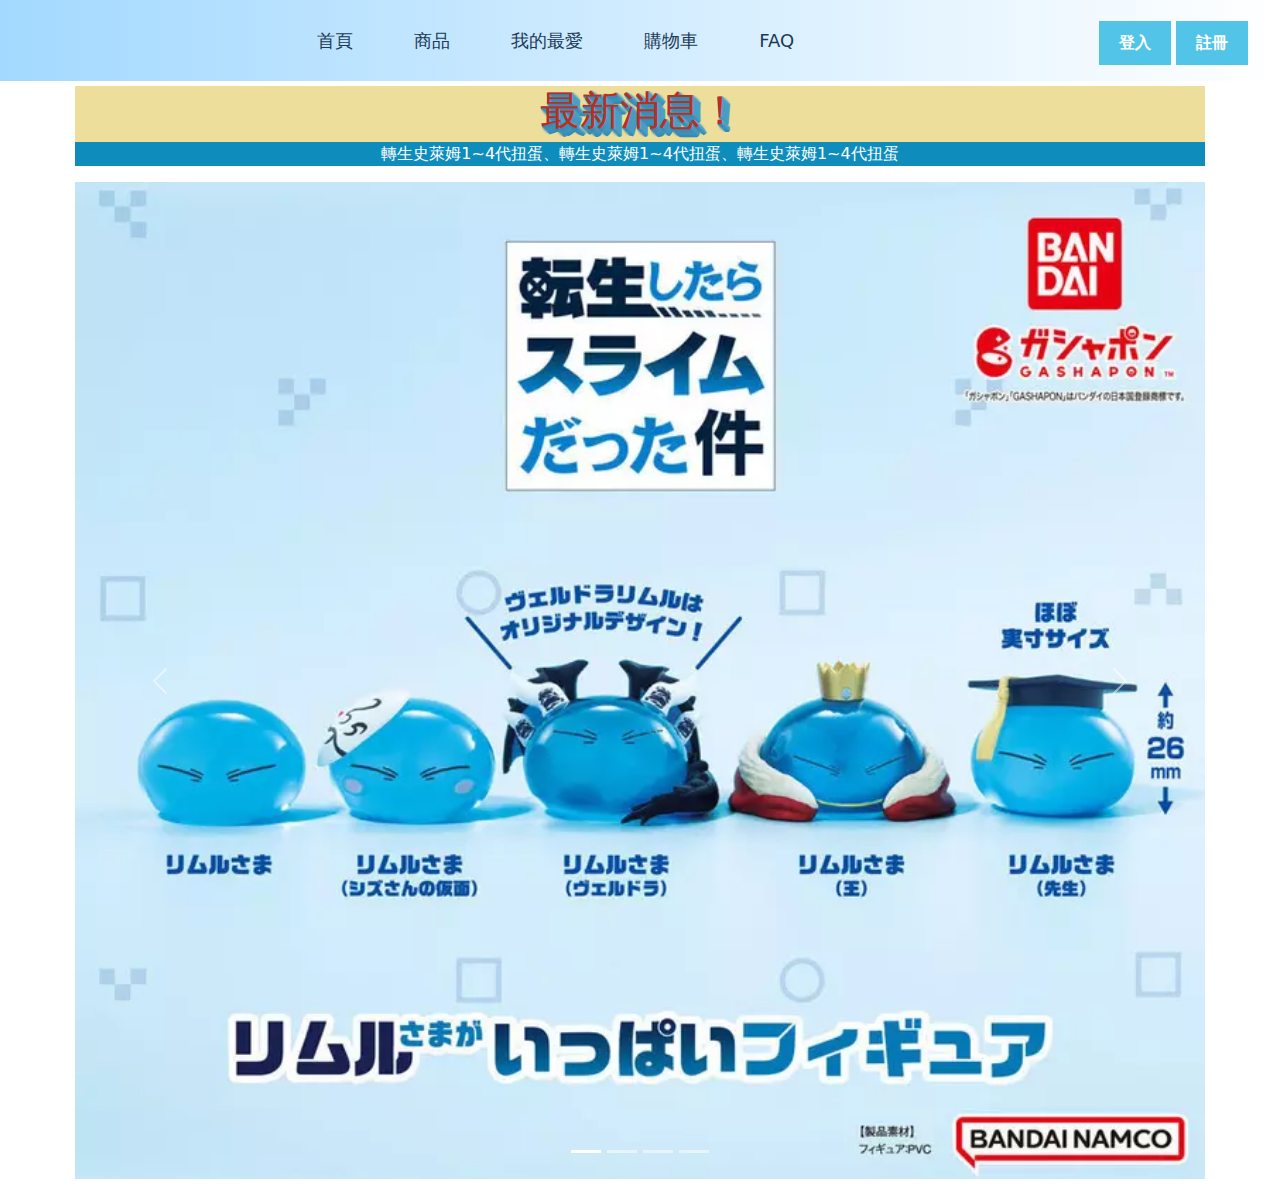
<file: index.html>
<!DOCTYPE html>
<html lang="en">

<head>
    <meta charset="UTF-8">
    <meta name="viewport" content="width=device-width, initial-scale=1.0">
    <title>個人商店</title>
    <script src="./_js/bootstrap.bundle.js"></script>
    <link rel="stylesheet" href="./_css/bootstrap.css">
    <link rel="stylesheet" href="./styles.css">
</head>

<body>
    <header>
        <nav class="navbar navbar-expand-lg nav-light myNav">
            <div class="container-fluid">
                <button class="navbar-toggler" type="button" data-bs-toggle="collapse" data-bs-target="#myMenu"
                    aria-controls="myMenu" aria-expanded="false" aria-label="Toggle navigation">
                    <span class="navbar-toggler-icon"></span>
                </button>
                <div class="collapse navbar-collapse" id="myMenu">
                    <ul class="navbar-nav me-auto mb-2 mb-lg-0 " id="nav-menu">
                        <li class="nav-item"><a class="nav-link" aria-current="page" href="#">首頁</a></li>
                        <li class="nav-item"><a class="nav-link" href="./product.html">商品</a></li>
                        <li class="nav-item"><a class="nav-link" href="./favorite.html">我的最愛</a></li>
                        <li class="nav-item"><a class="nav-link" href="./cart.html">購物車</a></li>
                        <li class="nav-item"><a class="nav-link" href="./FAQ.html">FAQ</a></li>
                    </ul>
                </div>


                <div class="loginbtn">
                    <button class="myBtn" onclick="document.getElementById('id01').style.display='block'"
                        style="width: auto;">登入</button>
                    <button class="myBtn" onclick="document.getElementById('id02').style.display='block'"
                        style="width: auto;">註冊</button>

                    <div id="id01" class="modal">
                        <form class="modal-content animate" method="post">
                            <div class="imgcontainer">
                                <span onclick="document.getElementById('id01').style.display='none'" class="close"
                                    title="Close Modal">&times;</span>
                                <img src="./image/openfid.jpg" alt="personimg">
                            </div>
                            <div class="container">
                                <label for="uname"><b>帳號</b></label>
                                <input type="text" name="uname" placeholder="Enter Username" required>

                                <label for="psw"><b>密碼</b></label>
                                <input type="text" name="psw" placeholder="Enter Password" required>

                                <button class="myBtn" type="submit">登入</button>
                                <label>
                                    <input type="checkbox" name="remember" checked>記住我
                                </label>
                            </div>

                            <div class="container" id="cancelpsw">
                                <button type="button" onclick="document.getElementById('id01').style.display='none'"
                                    class="cancelbtn">取消</button>
                                <span class="psw">Forgot <a href="#">password?</a></span>
                            </div>
                        </form>
                    </div>
                    <div id="id02" class="modal">
                        <form class="modal-content animate" method="post">
                            <div class="imgcontainer">
                                <span onclick="document.getElementById('id02').style.display='none'" class="close"
                                    title="Close Modal">&times;</span>
                                <img src="./image/openfid.jpg" alt="personimg">
                            </div>
                            <div class="container">
                                <label for="Name"><b>姓名</b></label>
                                <input type="text" name="Name" placeholder="輸入真實姓名" required>

                                <label for="Email"><b>信箱</b></label>
                                <input type="email" name="Email" placeholder="XXX@gmail.com" required>

                                <label for="Phone"><b>電話</b></label>
                                <input type="tel" name="Phone" pattern="[0-9]{10}" placeholder="0912345678" required>

                                <label for="uname"><b>帳號</b></label>
                                <input type="text" name="uname" placeholder="輸入帳號" required>

                                <label for="psw"><b>密碼</b></label>
                                <input type="text" name="psw" placeholder="輸入密碼" required>

                                <button class="myBtn" type="submit">註冊</button>

                            </div>

                            <div class="container" id="cancelpsw">
                                <button type="button" onclick="document.getElementById('id02').style.display='none'"
                                    class="cancelbtn">取消</button>
                                <span class="psw">Forgot <a href="#">password?</a></span>
                            </div>
                        </form>
                    </div>
                </div>
            </div>
        </nav>
    </header>

    <main>
        <div class="container">
            <div class="text-center" id="newS">
                <h1>最新消息！</h1>
                <p id="News">轉生史萊姆1~4代扭蛋、轉生史萊姆1~4代扭蛋、轉生史萊姆1~4代扭蛋</p>
            </div>

            <div class="carousel slide" data-bs-ride="carousel" data-bs-interval="3000" id="inderimgcarousel">
                <div class="carousel-indicators">
                    <button type="button" data-bs-target="#inderimgcarousel" data-bs-slide-to="0" class="active"
                        aria-current="true" aria-label="Slide 1"></button>
                    <button type="button" data-bs-target="#inderimgcarousel" data-bs-slide-to="1"
                        aria-label="Slide 2"></button>
                    <button type="button" data-bs-target="#inderimgcarousel" data-bs-slide-to="2"
                        aria-label="Slide 3"></button>
                    <button type="button" data-bs-target="#inderimgcarousel" data-bs-slide-to="3"
                        aria-label="Slide 4"></button>
                </div>
                <div class="carousel-inner">
                    <div class="carousel-item active">
                        <img class="d-block w-100" src="./image/SlimePE1-0.jpg">
                    </div>
                    <div class="carousel-item">
                        <img class="d-block w-100" src="./image/SlimePE2-0.jpg">
                    </div>
                    <div class="carousel-item">
                        <img class="d-block w-100" src="./image/SlimePE3-0.jpg">
                    </div>
                    <div class="carousel-item">
                        <img class="d-block w-100" src="./image/SlimePE4-0.jpg">
                    </div>
                </div>
                <button class="carousel-control-prev" type="button" data-bs-target="#inderimgcarousel"
                    data-bs-slide="prev">
                    <span class="carousel-control-prev-icon" aria-hidden="true"></span>
                    <span class="visually-hidden">Previous</span>
                </button>
                <button class="carousel-control-next" type="button" data-bs-target="#inderimgcarousel"
                    data-bs-slide="next">
                    <span class="carousel-control-next-icon" aria-hidden="true"></span>
                    <span class="visually-hidden">Next</span>
                </button>
            </div>
        </div>
    </main>

</body>

</html>
</file>
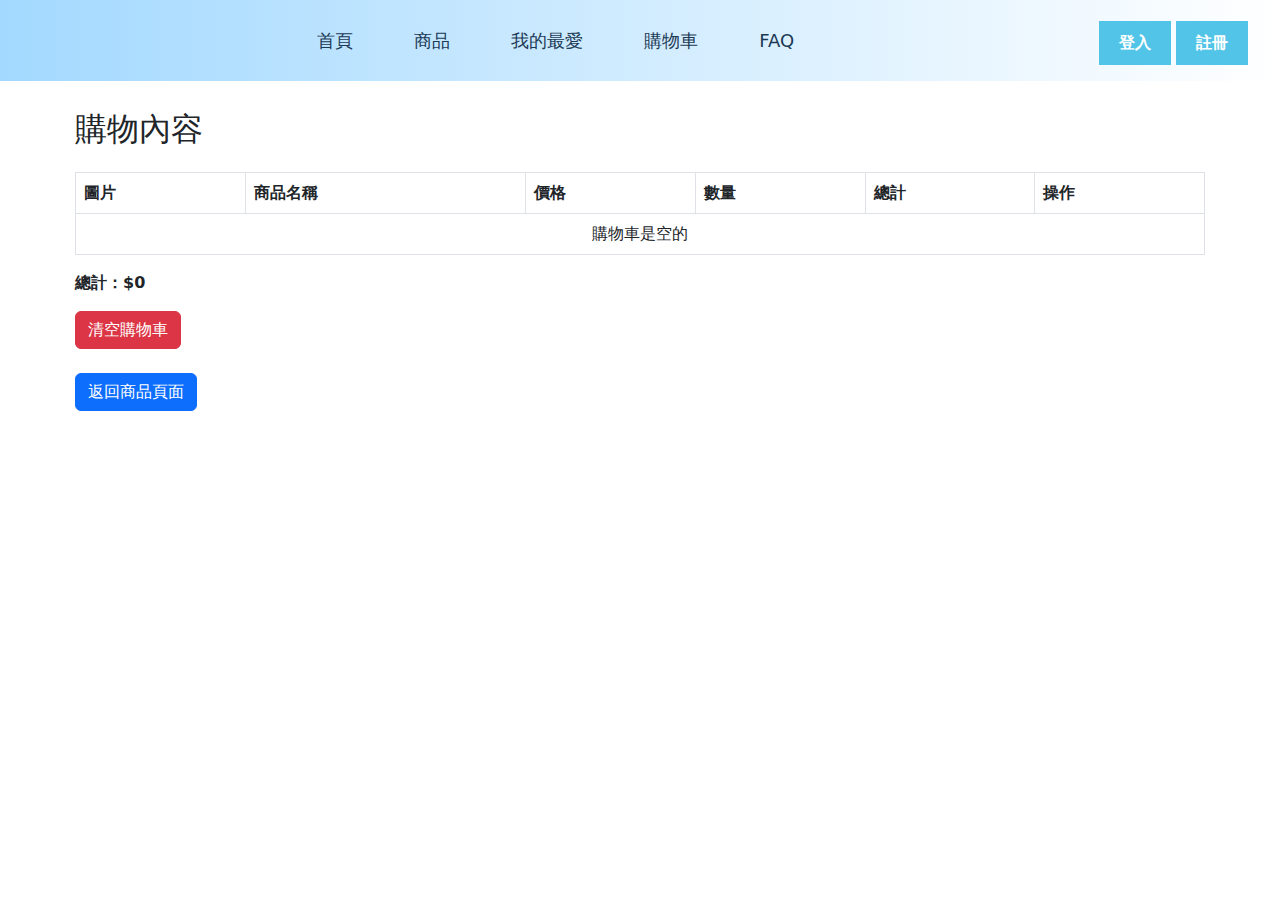
<file: cart.html>
<!DOCTYPE html>
<html lang="en">

<head>
    <meta charset="UTF-8">
    <meta name="viewport" content="width=device-width, initial-scale=1.0">
    <title>個人商店</title>
    <script src="./_js/bootstrap.bundle.js"></script>
    <link rel="stylesheet" href="./_css/bootstrap.css">
    <link rel="stylesheet" href="./styles.css">
</head>

<body>
    <header>
        <nav class="navbar navbar-expand-lg nav-light myNav">
            <div class="container-fluid">
                <button class="navbar-toggler" type="button" data-bs-toggle="collapse" data-bs-target="#myMenu"
                    aria-controls="myMenu" aria-expanded="false" aria-label="Toggle navigation">
                    <span class="navbar-toggler-icon"></span>
                </button>
                <div class="collapse navbar-collapse" id="myMenu">
                    <ul class="navbar-nav me-auto mb-2 mb-lg-0 " id="nav-menu">
                        <li class="nav-item"><a class="nav-link" href="./index.html">首頁</a></li>
                        <li class="nav-item"><a class="nav-link" href="./product.html">商品</a></li>
                        <li class="nav-item"><a class="nav-link" href="./favorite.html">我的最愛</a></li>
                        <li class="nav-item"><a class="nav-link" aria-current="page" href="#">購物車</a></li>
                        <li class="nav-item"><a class="nav-link" href="./FAQ.html">FAQ</a></li>
                    </ul>
                </div>


                <div class="loginbtn">
                    <button class="myBtn" onclick="document.getElementById('id01').style.display='block'"
                        style="width: auto;">登入</button>
                    <button class="myBtn" onclick="document.getElementById('id02').style.display='block'"
                        style="width: auto;">註冊</button>

                    <div id="id01" class="modal">
                        <form class="modal-content animate" method="post">
                            <div class="imgcontainer">
                                <span onclick="document.getElementById('id01').style.display='none'" class="close"
                                    title="Close Modal">&times;</span>
                                <img src="./image/openfid.jpg" alt="personimg">
                            </div>
                            <div class="container">
                                <label for="uname"><b>帳號</b></label>
                                <input type="text" name="uname" placeholder="Enter Username" required>

                                <label for="psw"><b>密碼</b></label>
                                <input type="text" name="psw" placeholder="Enter Password" required>

                                <button class="myBtn" type="submit">登入</button>
                                <label>
                                    <input type="checkbox" name="remember" checked>記住我
                                </label>
                            </div>

                            <div class="container" id="cancelpsw">
                                <button type="button" onclick="document.getElementById('id01').style.display='none'"
                                    class="cancelbtn">取消</button>
                                <span class="psw">Forgot <a href="#">password?</a></span>
                            </div>
                        </form>
                    </div>
                    <div id="id02" class="modal">
                        <form class="modal-content animate" method="post">
                            <div class="imgcontainer">
                                <span onclick="document.getElementById('id02').style.display='none'" class="close"
                                    title="Close Modal">&times;</span>
                                <img src="./image/openfid.jpg" alt="personimg">
                            </div>
                            <div class="container">
                                <label for="Name"><b>姓名</b></label>
                                <input type="text" name="Name" placeholder="輸入真實姓名" required>

                                <label for="Email"><b>信箱</b></label>
                                <input type="email" name="Email" placeholder="XXX@gmail.com" required>

                                <label for="Phone"><b>電話</b></label>
                                <input type="tel" name="Phone" pattern="[0-9]{10}" placeholder="0912345678" required>

                                <label for="uname"><b>帳號</b></label>
                                <input type="text" name="uname" placeholder="輸入帳號" required>

                                <label for="psw"><b>密碼</b></label>
                                <input type="text" name="psw" placeholder="輸入密碼" required>

                                <button class="myBtn" type="submit">註冊</button>

                            </div>

                            <div class="container" id="cancelpsw">
                                <button type="button" onclick="document.getElementById('id02').style.display='none'"
                                    class="cancelbtn">取消</button>
                                <span class="psw">Forgot <a href="#">password?</a></span>
                            </div>
                        </form>
                    </div>
                </div>
            </div>
        </nav>
    </header>

    <main>
        <div class="container mt-4">
            <div class="table-responsive-sm col-md-12" id="cart">
                <h2>購物內容</h2>
                <table class="table table-bordered mt-4" id="cart-table">
                    <thead>
                        <tr>
                            <th>圖片</th>
                            <th>商品名稱</th>
                            <th>價格</th>
                            <th>數量</th>
                            <th>總計</th>
                            <th>操作</th>
                        </tr>
                    </thead>
                    <tbody id="cart-items">
                        <!-- 商品會插入到此處  -->
                    </tbody>
                </table>
                <p id="total" class="mt-3 fw-bold">總計：$0</p>
                <button class="btn btn-danger" id="clear-cart">清空購物車</button>
            </div>
            <div class="mt-4">
                <a href="./product.html" class="btn btn-primary">返回商品頁面</a>
            </div>
        </div>
    </main>
    <script src="./_js/javascript.js"></script>
</body>

</html>
</file>
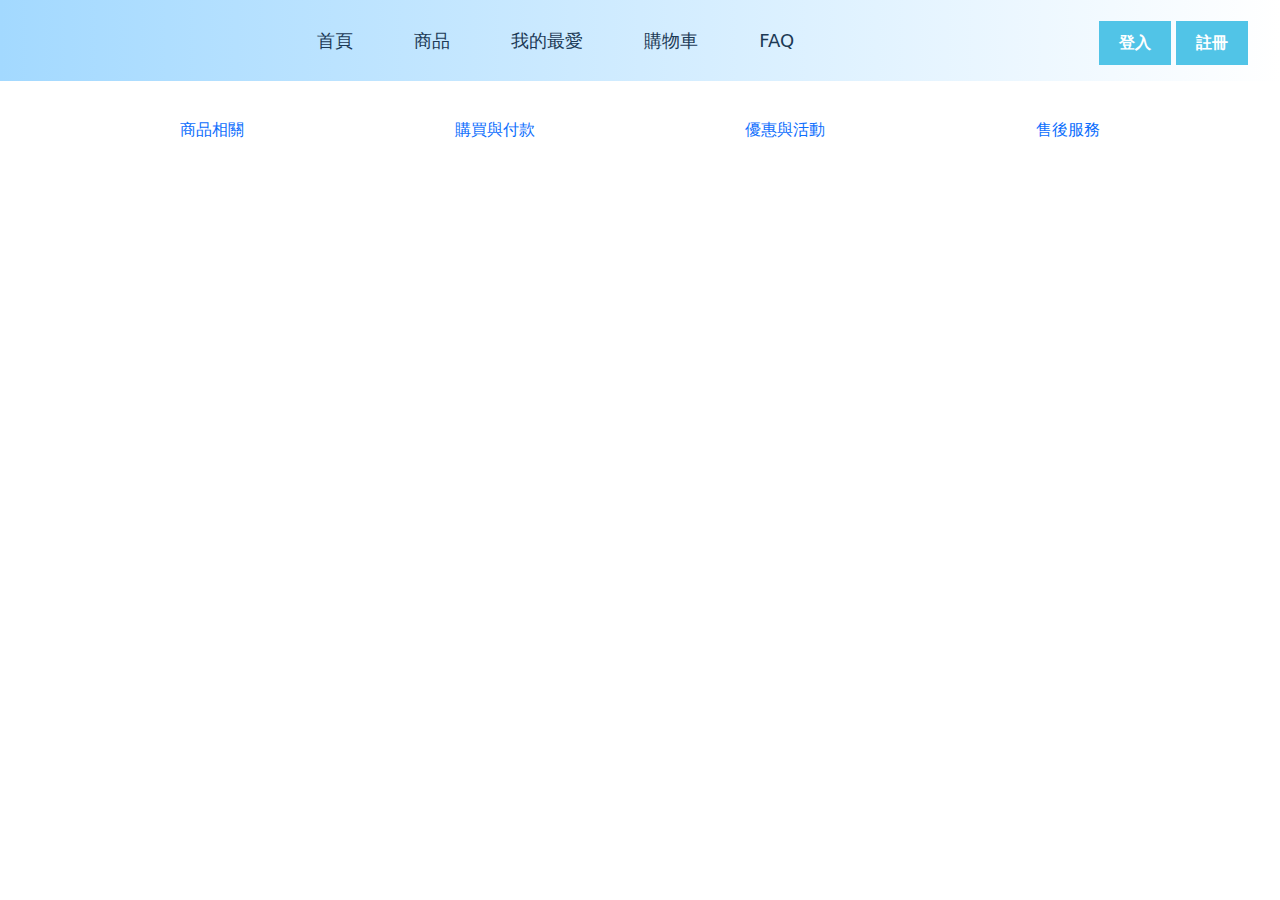
<file: FAQ.html>
<!DOCTYPE html>
<html lang="en">

<head>
    <meta charset="UTF-8">
    <meta name="viewport" content="width=device-width, initial-scale=1.0">
    <title>個人商店</title>
    <script src="./_js/bootstrap.bundle.js"></script>
    <link rel="stylesheet" href="./_css/bootstrap.css">
    <link rel="stylesheet" href="./styles.css">
</head>

<body>
    <header>
        <nav class="navbar navbar-expand-lg nav-light myNav">
            <div class="container-fluid">
                <button class="navbar-toggler" type="button" data-bs-toggle="collapse" data-bs-target="#myMenu"
                    aria-controls="myMenu" aria-expanded="false" aria-label="Toggle navigation">
                    <span class="navbar-toggler-icon"></span>
                </button>
                <div class="collapse navbar-collapse" id="myMenu">
                    <ul class="navbar-nav me-auto mb-2 mb-lg-0 " id="nav-menu">
                        <li class="nav-item"><a class="nav-link" href="./index.html">首頁</a></li>
                        <li class="nav-item"><a class="nav-link" href="./product.html">商品</a></li>
                        <li class="nav-item"><a class="nav-link" href="./favorite.html">我的最愛</a></li>
                        <li class="nav-item"><a class="nav-link" href="./cart.html">購物車</a></li>
                        <li class="nav-item"><a class="nav-link" aria-current="page" href="#F">FAQ</a></li>
                    </ul>
                </div>


                <div class="loginbtn">
                    <button class="myBtn" onclick="document.getElementById('id01').style.display='block'"
                        style="width: auto;">登入</button>
                    <button class="myBtn" onclick="document.getElementById('id02').style.display='block'"
                        style="width: auto;">註冊</button>

                    <div id="id01" class="modal">
                        <form class="modal-content animate" method="post">
                            <div class="imgcontainer">
                                <span onclick="document.getElementById('id01').style.display='none'" class="close"
                                    title="Close Modal">&times;</span>
                                <img src="./image/openfid.jpg" alt="personimg">
                            </div>
                            <div class="container">
                                <label for="uname"><b>帳號</b></label>
                                <input type="text" name="uname" placeholder="Enter Username" required>

                                <label for="psw"><b>密碼</b></label>
                                <input type="text" name="psw" placeholder="Enter Password" required>

                                <button class="myBtn" type="submit">登入</button>
                                <label>
                                    <input type="checkbox" name="remember" checked>記住我
                                </label>
                            </div>

                            <div class="container" id="cancelpsw">
                                <button type="button" onclick="document.getElementById('id01').style.display='none'"
                                    class="cancelbtn">取消</button>
                                <span class="psw">Forgot <a href="#">password?</a></span>
                            </div>
                        </form>
                    </div>
                    <div id="id02" class="modal">
                        <form class="modal-content animate" method="post">
                            <div class="imgcontainer">
                                <span onclick="document.getElementById('id02').style.display='none'" class="close"
                                    title="Close Modal">&times;</span>
                                <img src="./image/openfid.jpg" alt="personimg">
                            </div>
                            <div class="container">
                                <label for="Name"><b>姓名</b></label>
                                <input type="text" name="Name" placeholder="輸入真實姓名" required>

                                <label for="Email"><b>信箱</b></label>
                                <input type="email" name="Email" placeholder="XXX@gmail.com" required>

                                <label for="Phone"><b>電話</b></label>
                                <input type="tel" name="Phone" pattern="[0-9]{10}" placeholder="0912345678" required>

                                <label for="uname"><b>帳號</b></label>
                                <input type="text" name="uname" placeholder="輸入帳號" required>

                                <label for="psw"><b>密碼</b></label>
                                <input type="text" name="psw" placeholder="輸入密碼" required>

                                <button class="myBtn" type="submit">註冊</button>

                            </div>

                            <div class="container" id="cancelpsw">
                                <button type="button" onclick="document.getElementById('id02').style.display='none'"
                                    class="cancelbtn">取消</button>
                                <span class="psw">Forgot <a href="#">password?</a></span>
                            </div>
                        </form>
                    </div>
                </div>
            </div>
        </nav>
    </header>

    <main>
        <div class="container">
        <ul class="nav nav-fill nav-pills flex-column flex-md-row mt-4">
            <li class="nav-item"><a href="#F1" data-bs-toggle="pill" class="nav-link">商品相關</a></li>
            <li class="nav-item"><a href="#F2" data-bs-toggle="pill" class="nav-link">購買與付款</a></li>
            <li class="nav-item"><a href="#F3" data-bs-toggle="pill" class="nav-link">優惠與活動</a></li>
            <li class="nav-item"><a href="#F4" data-bs-toggle="pill" class="nav-link">售後服務</a></li>
        </ul>

        <div class="tab-content">
            <div class="tab-pane" id="F1">
                <div class="container mt-4">
                    <ul>
                        <li>
                            <p><b>Q: 扭蛋是否有保證能抽到特定商品？</b></p>
                            <p>A: 扭蛋是隨機機制，無法保證抽到特定商品，但您可以透過交換或購買來獲得心儀商品。</p>
                        </li>
                        <li>
                            <p><b>Q: 扭蛋有沒有可能抽到重複的？</b></p>
                            <p>A: 有可能抽到重複的商品，這是扭蛋遊戲的一部分樂趣。</p>
                        </li>
                        <li>
                            <p><b>Q: 如果扭蛋裡的商品損壞了，可以更換嗎？</b></p>
                            <p>A: 如果商品有明顯製造缺陷，請於購買後 X 日內聯絡我們，我們將視情況處理。</p>
                        </li>
                    </ul>
                </div>
            </div>
            <div class="tab-pane" id="F2">
                <div class="container mt-4">
                    <ul>
                        <li>
                            <p><b>Q: 支援哪些付款方式？</b></p>
                            <p>A: 我們接受現金、信用卡、行動支付（如 Apple Pay、Google Pay）及其他指定付款方式。</p>
                        </li>
                        <li>
                            <p><b>Q: 是否可以一次購買多個扭蛋？</b></p>
                            <p>A: 可以，您可以一次購買多個扭蛋，享受多重驚喜！</p>
                        </li>
                    </ul>
                </div>
            </div>
            <div class="tab-pane" id="F3">
                <div class="container mt-4">
                    <ul>
                        <li>
                            <p><b>Q: 是否有會員制度或優惠？</b></p>
                            <p>A: 是的，加入會員可享首抽折扣與生日優惠，還有累積點數兌換活動。</p>
                        </li>
                        <li>
                            <p><b>Q: 店內是否定期舉辦活動？</b></p>
                            <p>A: 我們每月舉辦特別扭蛋活動，詳情請關注店內公告或官方社群。</p>
                        </li>
                    </ul>
                </div>
            </div>
            <div class="tab-pane" id="F4">
                <div class="container mt-4">
                    <ul>
                        <li>
                            <p><b>Q: 是否需要展示盒？</b></p>
                            <p>A: 我們可以幫您將商品裝入展示盒，並擺放整齊，回家後可再依自己的喜好調整位置。</p>
                        </li>
                        <li>
                            <p><b>Q: 可以退貨或退款嗎？</b></p>
                            <p>A: 由於扭蛋屬於隨機抽取商品，正常情況下無法退貨或退款。若商品有重大瑕疵，請於購買後 7 天內 聯絡我們進行處理。</p>
                        </li>
                    </ul>
                </div>
            </div>
        </div>
    </div>
    </main>
    <script src="./_js/javascript.js"></script>
</body>

</html>
</file>
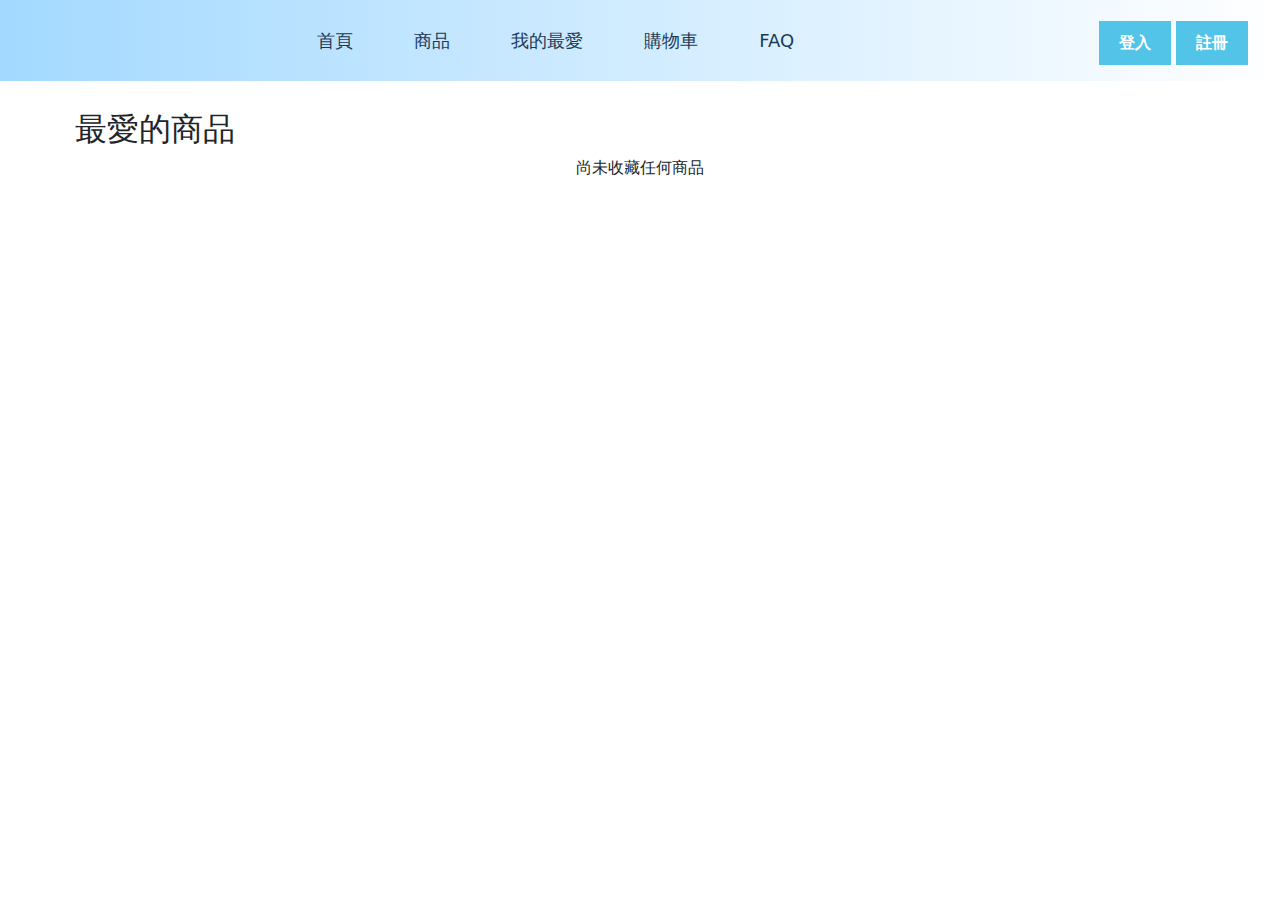
<file: favorite.html>
<!DOCTYPE html>
<html lang="en">

<head>
    <meta charset="UTF-8">
    <meta name="viewport" content="width=device-width, initial-scale=1.0">
    <title>個人商店</title>
    <script src="./_js/bootstrap.bundle.js"></script>
    <link rel="stylesheet" href="./_css/bootstrap.css">
    <link rel="stylesheet" href="./styles.css">
</head>

<body>
    <header>
        <nav class="navbar navbar-expand-lg nav-light myNav">
            <div class="container-fluid">
                <button class="navbar-toggler" type="button" data-bs-toggle="collapse" data-bs-target="#myMenu"
                    aria-controls="myMenu" aria-expanded="false" aria-label="Toggle navigation">
                    <span class="navbar-toggler-icon"></span>
                </button>
                <div class="collapse navbar-collapse" id="myMenu">
                    <ul class="navbar-nav me-auto mb-2 mb-lg-0 " id="nav-menu">
                        <li class="nav-item"><a class="nav-link" href="./index.html">首頁</a></li>
                        <li class="nav-item"><a class="nav-link" href="./product.html">商品</a></li>
                        <li class="nav-item"><a class="nav-link" aria-current="page" href="#">我的最愛</a></li>
                        <li class="nav-item"><a class="nav-link" href="./cart.html">購物車</a></li>
                        <li class="nav-item"><a class="nav-link" href="./FAQ.html">FAQ</a></li>
                    </ul>
                </div>


                <div class="loginbtn">
                    <button class="myBtn" onclick="document.getElementById('id01').style.display='block'"
                        style="width: auto;">登入</button>
                    <button class="myBtn" onclick="document.getElementById('id02').style.display='block'"
                        style="width: auto;">註冊</button>

                    <div id="id01" class="modal">
                        <form class="modal-content animate" method="post">
                            <div class="imgcontainer">
                                <span onclick="document.getElementById('id01').style.display='none'" class="close"
                                    title="Close Modal">&times;</span>
                                <img src="./image/openfid.jpg" alt="personimg">
                            </div>
                            <div class="container">
                                <label for="uname"><b>帳號</b></label>
                                <input type="text" name="uname" placeholder="Enter Username" required>

                                <label for="psw"><b>密碼</b></label>
                                <input type="text" name="psw" placeholder="Enter Password" required>

                                <button class="myBtn" type="submit">登入</button>
                                <label>
                                    <input type="checkbox" name="remember" checked>記住我
                                </label>
                            </div>

                            <div class="container" id="cancelpsw">
                                <button type="button" onclick="document.getElementById('id01').style.display='none'"
                                    class="cancelbtn">取消</button>
                                <span class="psw">Forgot <a href="#">password?</a></span>
                            </div>
                        </form>
                    </div>
                    <div id="id02" class="modal">
                        <form class="modal-content animate" method="post">
                            <div class="imgcontainer">
                                <span onclick="document.getElementById('id02').style.display='none'" class="close"
                                    title="Close Modal">&times;</span>
                                <img src="./image/openfid.jpg" alt="personimg">
                            </div>
                            <div class="container">
                                <label for="Name"><b>姓名</b></label>
                                <input type="text" name="Name" placeholder="輸入真實姓名" required>

                                <label for="Email"><b>信箱</b></label>
                                <input type="email" name="Email" placeholder="XXX@gmail.com" required>

                                <label for="Phone"><b>電話</b></label>
                                <input type="tel" name="Phone" pattern="[0-9]{10}" placeholder="0912345678" required>

                                <label for="uname"><b>帳號</b></label>
                                <input type="text" name="uname" placeholder="輸入帳號" required>

                                <label for="psw"><b>密碼</b></label>
                                <input type="text" name="psw" placeholder="輸入密碼" required>

                                <button class="myBtn" type="submit">註冊</button>

                            </div>

                            <div class="container" id="cancelpsw">
                                <button type="button" onclick="document.getElementById('id02').style.display='none'"
                                    class="cancelbtn">取消</button>
                                <span class="psw">Forgot <a href="#">password?</a></span>
                            </div>
                        </form>
                    </div>
                </div>
            </div>
        </nav>
    </header>

    <main>
        <!-- 最愛商品將會顯示在這裡 -->
        <div class="container mt-4">
            <h2>最愛的商品</h2>
            <div id="favorite-item" class="row">
                <div id="favorite-items" class="row row-cols-2 row-cols-md-3 row-cols-xl-5 g-4">
                    <!-- 我的最愛商品會動態插入 -->
                </div>
            </div>
        </div>
    </main>
    <script src="./_js/javascript.js"></script>
</body>

</html>
</file>
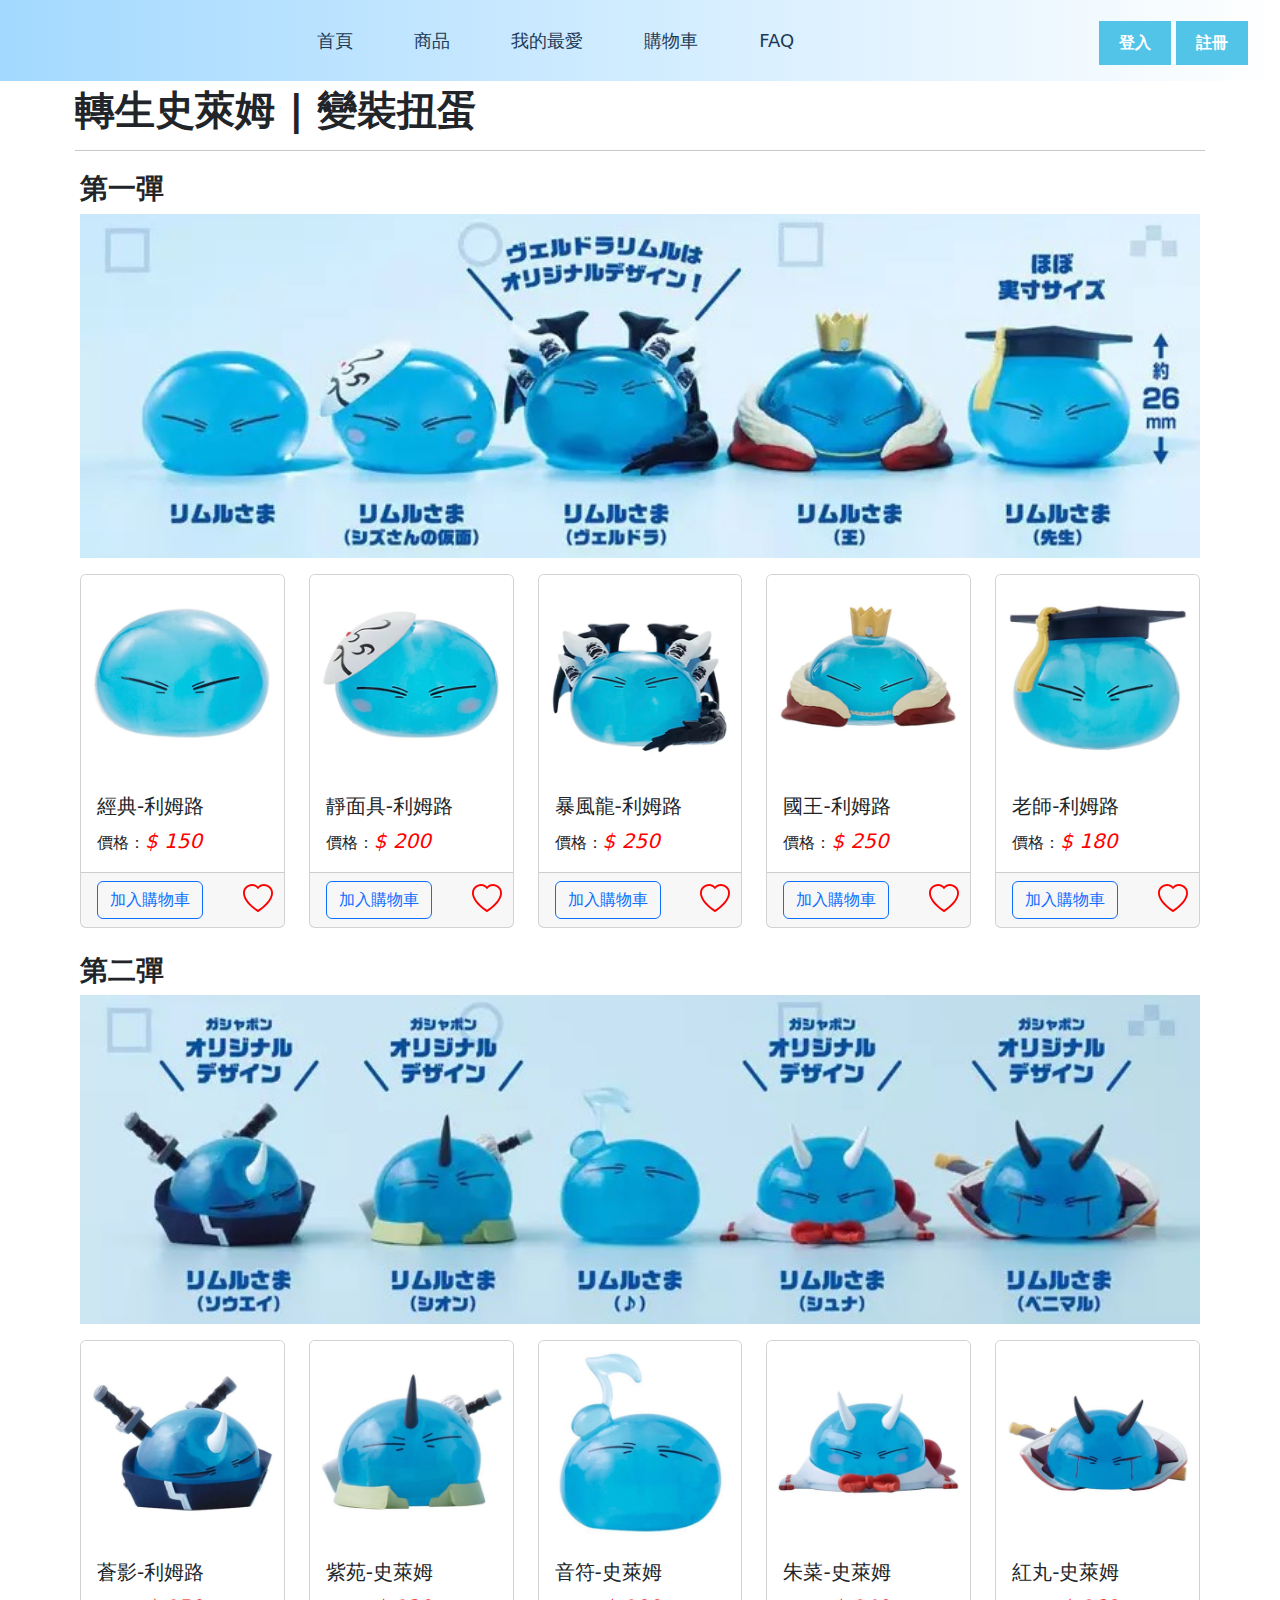
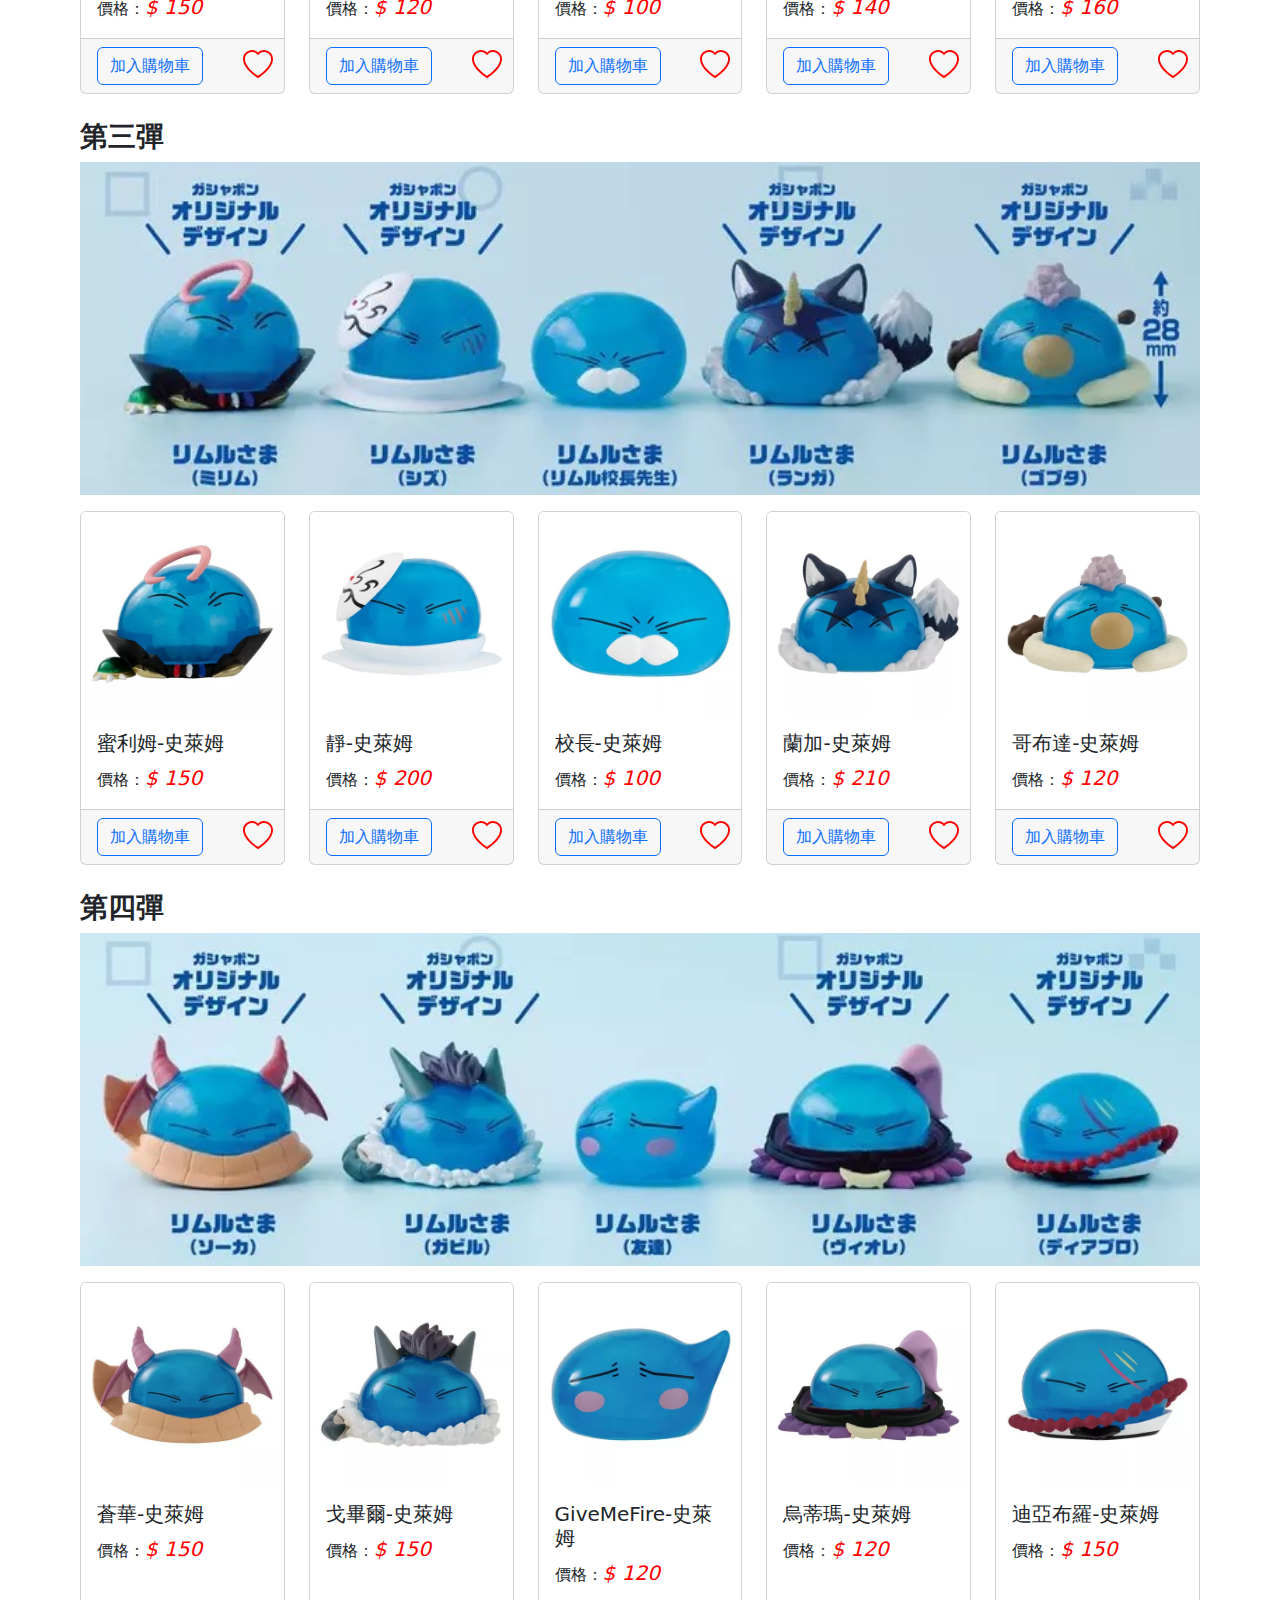
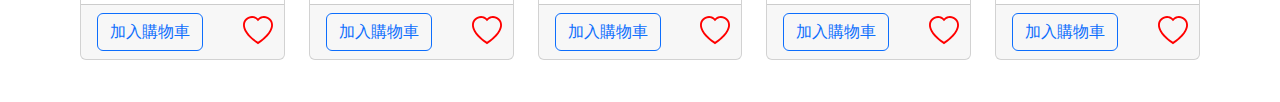
<file: product.html>
<!DOCTYPE html>
<html lang="en">

<head>
    <meta charset="UTF-8">
    <meta name="viewport" content="width=device-width, initial-scale=1.0">
    <title>個人商店</title>
    <script src="./_js/bootstrap.bundle.js"></script>
    <link rel="stylesheet" href="./_css/bootstrap.css">
    <link rel="stylesheet" href="./styles.css">
</head>

<body>
    <header>
        <nav class="navbar navbar-expand-lg nav-light myNav">
            <div class="container-fluid">
                <button class="navbar-toggler" type="button" data-bs-toggle="collapse" data-bs-target="#myMenu"
                    aria-controls="myMenu" aria-expanded="false" aria-label="Toggle navigation">
                    <span class="navbar-toggler-icon"></span>
                </button>
                <div class="collapse navbar-collapse" id="myMenu">
                    <ul class="navbar-nav me-auto mb-2 mb-lg-0 " id="nav-menu">
                        <li class="nav-item"><a class="nav-link" href="./index.html">首頁</a></li>
                        <li class="nav-item"><a class="nav-link" aria-current="page" href="#">商品</a></li>
                        <li class="nav-item"><a class="nav-link" href="./favorite.html">我的最愛</a></li>
                        <li class="nav-item"><a class="nav-link" href="./cart.html">購物車</a></li>
                        <li class="nav-item"><a class="nav-link" href="./FAQ.html">FAQ</a></li>
                    </ul>
                </div>


                <div class="loginbtn">
                    <button class="myBtn" onclick="document.getElementById('id01').style.display='block'"
                        style="width: auto;">登入</button>
                    <button class="myBtn" onclick="document.getElementById('id02').style.display='block'"
                        style="width: auto;">註冊</button>

                    <div id="id01" class="modal">
                        <form class="modal-content animate" method="post">
                            <div class="imgcontainer">
                                <span onclick="document.getElementById('id01').style.display='none'" class="close"
                                    title="Close Modal">&times;</span>
                                <img src="./image/openfid.jpg" alt="personimg">
                            </div>
                            <div class="container">
                                <label for="uname"><b>帳號</b></label>
                                <input type="text" name="uname" placeholder="Enter Username" required>

                                <label for="psw"><b>密碼</b></label>
                                <input type="text" name="psw" placeholder="Enter Password" required>

                                <button class="myBtn" type="submit">登入</button>
                                <label>
                                    <input type="checkbox" name="remember" checked>記住我
                                </label>
                            </div>

                            <div class="container" id="cancelpsw">
                                <button type="button" onclick="document.getElementById('id01').style.display='none'"
                                    class="cancelbtn">取消</button>
                                <span class="psw">Forgot <a href="#">password?</a></span>
                            </div>
                        </form>
                    </div>
                    <div id="id02" class="modal">
                        <form class="modal-content animate" method="post">
                            <div class="imgcontainer">
                                <span onclick="document.getElementById('id02').style.display='none'" class="close"
                                    title="Close Modal">&times;</span>
                                <img src="./image/openfid.jpg" alt="personimg">
                            </div>
                            <div class="container">
                                <label for="Name"><b>姓名</b></label>
                                <input type="text" name="Name" placeholder="輸入真實姓名" required>

                                <label for="Email"><b>信箱</b></label>
                                <input type="email" name="Email" placeholder="XXX@gmail.com" required>

                                <label for="Phone"><b>電話</b></label>
                                <input type="tel" name="Phone" pattern="[0-9]{10}" placeholder="0912345678" required>

                                <label for="uname"><b>帳號</b></label>
                                <input type="text" name="uname" placeholder="輸入帳號" required>

                                <label for="psw"><b>密碼</b></label>
                                <input type="text" name="psw" placeholder="輸入密碼" required>

                                <button class="myBtn" type="submit">註冊</button>

                            </div>

                            <div class="container" id="cancelpsw">
                                <button type="button" onclick="document.getElementById('id02').style.display='none'"
                                    class="cancelbtn">取消</button>
                                <span class="psw">Forgot <a href="#">password?</a></span>
                            </div>
                        </form>
                    </div>
                </div>
            </div>
        </nav>
    </header>

    <main>
        <div class="container">
            <h1><b>轉生史萊姆 | 變裝扭蛋</b></h1>
            <hr>
            <div class="container">
                <h3><b>第一彈</b></h3>
                <img src="./image/SlimePE1w-0.jpg" class="proimg" id="myimage">
                <div class="row row-cols-2 row-cols-md-3 row-cols-xl-5 g-4">

                    <div class="col">
                        <div class="card h-100 proImg" data-id="1" data-name="經典-利姆路" data-price="150"
                            data-image="./image/SlimePE1-1.jpg">
                            <img src="./image/SlimePE1-1.jpg" class="card-img-top">
                            <div class="card-body">
                                <h5 class="card-title">經典-利姆路</h5>
                                <p class="card-text">價格：<i>$&nbsp;150</i></p>
                            </div>
                            <div class="card-footer">
                                <button class="btn btn-outline-primary add-to-cart">加入購物車</button>
                                <img class="FHimg add-to-favorite" src="./image/Fheart.svg" data-id="1" 
                                    onclick="toggleFavorite(this, '1')">
                            </div>
                        </div>
                    </div>

                    <div class="col">
                        <div class="card h-100 proImg" data-id="2" data-name="靜面具-利姆路" data-price="200"
                            data-image="./image/SlimePE1-2.jpg">
                            <img src="./image/SlimePE1-2.jpg" class="card-img-top">
                            <div class="card-body">
                                <h5 class="card-title">靜面具-利姆路</h5>
                                <p class="card-text">價格：<i>$&nbsp;200</i></p>
                            </div>
                            <div class="card-footer">
                                <button class="btn btn-outline-primary add-to-cart">加入購物車</button>
                                <img class="FHimg add-to-favorite" src="./image/Fheart.svg" data-id="2"
                                    onclick="toggleFavorite(this, '2')">
                            </div>
                        </div>
                    </div>
                    <div class="col">
                        <div class="card h-100 proImg" data-id="3" data-name="暴風龍-利姆路" data-price="250"
                            data-image="./image/SlimePE1-3.jpg">
                            <img src="./image/SlimePE1-3.jpg" class="card-img-top">
                            <div class="card-body">
                                <h5 class="card-title">暴風龍-利姆路</h5>
                                <p class="card-text">價格：<i>$&nbsp;250</i></p>
                            </div>
                            <div class="card-footer">
                                <button class="btn btn-outline-primary add-to-cart">加入購物車</button>
                                <img class="FHimg add-to-favorite" src="./image/Fheart.svg" data-id="3"
                                    onclick="toggleFavorite(this, '3')">
                            </div>
                        </div>
                    </div>
                    <div class="col">
                        <div class="card h-100 proImg" data-id="4" data-name="國王-利姆路" data-price="250"
                            data-image="./image/SlimePE1-4.jpg">
                            <img src="./image/SlimePE1-4.jpg" class="card-img-top">
                            <div class="card-body">
                                <h5 class="card-title">國王-利姆路</h5>
                                <p class="card-text">價格：<i>$&nbsp;250</i></p>
                            </div>
                            <div class="card-footer">
                                <button class="btn btn-outline-primary add-to-cart">加入購物車</button>
                                <img class="FHimg add-to-favorite" src="./image/Fheart.svg" data-id="4"
                                    onclick="toggleFavorite(this, '4')">
                            </div>
                        </div>
                    </div>
                    <div class="col">
                        <div class="card h-100 proImg" data-id="5" data-name="老師-利姆路" data-price="180"
                            data-image="./image/SlimePE1-5.jpg">
                            <img src="./image/SlimePE1-5.jpg" class="card-img-top">
                            <div class="card-body">
                                <h5 class="card-title">老師-利姆路</h5>
                                <p class="card-text">價格：<i>$&nbsp;180</i></p>
                            </div>
                            <div class="card-footer">
                                <button class="btn btn-outline-primary add-to-cart">加入購物車</button>
                                <img class="FHimg add-to-favorite" src="./image/Fheart.svg" data-id="5"
                                    onclick="toggleFavorite(this, '5')">
                            </div>
                        </div>
                    </div>
                </div>
            </div>
            <div class="container">
                <h3><b>第二彈</b></h3>
                <img src="./image/SlimePE2w-0.jpg" class="proimg">
                <div class="row row-cols-2 row-cols-md-3 row-cols-xl-5 g-4">

                    <div class="col">
                        <div class="card h-100 proImg" data-id="6" data-name="蒼影-利姆路" data-price="150" data-image="./image/SlimePE2-1.jpg">
                            <img src="./image/SlimePE2-1.jpg" class="card-img-top">
                            <div class="card-body">
                                <h5 class="card-title">蒼影-利姆路</h5>
                                <p class="card-text">價格：<i>$&nbsp;150</i></p>
                            </div>
                            <div class="card-footer">
                                <button class="btn btn-outline-primary add-to-cart">加入購物車</button>
                                <img class="FHimg add-to-favorite" src="./image/Fheart.svg" data-id="6"
                                    onclick="toggleFavorite(this, '6')">
                            </div>
                        </div>
                    </div>
                    <div class="col">
                        <div class="card h-100 proImg" data-id="7" data-name="紫苑-史萊姆" data-price="120" data-image="./image/SlimePE2-2.jpg">
                            <img src="./image/SlimePE2-2.jpg" class="card-img-top">
                            <div class="card-body">
                                <h5 class="card-title">紫苑-史萊姆</h5>
                                <p class="card-text">價格：<i>$&nbsp;120</i></p>
                            </div>
                            <div class="card-footer">
                                <button class="btn btn-outline-primary add-to-cart">加入購物車</button>
                                <img class="FHimg add-to-favorite" src="./image/Fheart.svg" data-id="7"
                                    onclick="toggleFavorite(this, '7')">
                            </div>
                        </div>
                    </div>
                    <div class="col">
                        <div class="card h-100 proImg" data-id="8" data-name="音符-史萊姆" data-price="100" data-image="./image/SlimePE2-3.jpg">
                            <img src="./image/SlimePE2-3.jpg" class="card-img-top">
                            <div class="card-body">
                                <h5 class="card-title">音符-史萊姆</h5>
                                <p class="card-text">價格：<i>$&nbsp;100</i></p>
                            </div>
                            <div class="card-footer">
                                <button class="btn btn-outline-primary add-to-cart">加入購物車</button>
                                <img class="FHimg add-to-favorite" src="./image/Fheart.svg" data-id="8"
                                    onclick="toggleFavorite(this, '8')">
                            </div>
                        </div>
                    </div>
                    <div class="col">
                        <div class="card h-100 proImg" data-id="9" data-name="朱菜-史萊姆" data-price="140" data-image="./image/SlimePE2-4.jpg">
                            <img src="./image/SlimePE2-4.jpg" class="card-img-top">
                            <div class="card-body">
                                <h5 class="card-title">朱菜-史萊姆</h5>
                                <p class="card-text">價格：<i>$&nbsp;140</i></p>
                            </div>
                            <div class="card-footer">
                                <button class="btn btn-outline-primary add-to-cart">加入購物車</button>
                                <img class="FHimg add-to-favorite" src="./image/Fheart.svg" data-id="9"
                                    onclick="toggleFavorite(this, '9')">
                            </div>
                        </div>
                    </div>
                    <div class="col">
                        <div class="card h-100 proImg" data-id="10" data-name="紅丸-史萊姆" data-price="160" data-image="./image/SlimePE2-5.jpg">
                            <img src="./image/SlimePE2-5.jpg" class="card-img-top">
                            <div class="card-body">
                                <h5 class="card-title">紅丸-史萊姆</h5>
                                <p class="card-text">價格：<i>$&nbsp;160</i></p>
                            </div>
                            <div class="card-footer">
                                <button class="btn btn-outline-primary add-to-cart">加入購物車</button>
                                <img class="FHimg add-to-favorite" src="./image/Fheart.svg" data-id="10"
                                    onclick="toggleFavorite(this, '10')">
                            </div>
                        </div>
                    </div>
                </div>
            </div>
            <div class="container">
                <h3><b>第三彈</b></h3>
                <img src="./image/SlimePE3w-0.jpg" class="proimg">
                <div class="row row-cols-2 row-cols-md-3 row-cols-xl-5 g-4">

                    <div class="col">
                        <div class="card h-100 proImg" data-id="11" data-name="蜜利姆-史萊姆" data-price="150" data-image="./image/SlimePE3-1.jpg">
                            <img src="./image/SlimePE3-1.jpg" class="card-img-top">
                            <div class="card-body">
                                <h5 class="card-title">蜜利姆-史萊姆</h5>
                                <p class="card-text">價格：<i>$&nbsp;150</i></p>
                            </div>
                            <div class="card-footer">
                                <button class="btn btn-outline-primary add-to-cart">加入購物車</button>
                                <img class="FHimg add-to-favorite" src="./image/Fheart.svg" data-id="11"
                                    onclick="toggleFavorite(this, '11')">
                            </div>
                        </div>
                    </div>
                    <div class="col">
                        <div class="card h-100 proImg" data-id="12" data-name="靜-史萊姆" data-price="200" data-image="./image/SlimePE3-2.jpg">
                            <img src="./image/SlimePE3-2.jpg" class="card-img-top">
                            <div class="card-body">
                                <h5 class="card-title">靜-史萊姆</h5>
                                <p class="card-text">價格：<i>$&nbsp;200</i></p>
                            </div>
                            <div class="card-footer">
                                <button class="btn btn-outline-primary add-to-cart">加入購物車</button>
                                <img class="FHimg add-to-favorite" src="./image/Fheart.svg" data-id="12"
                                    onclick="toggleFavorite(this, '12')">
                            </div>
                        </div>
                    </div>
                    <div class="col">
                        <div class="card h-100 proImg" data-id="13" data-name="校長-史萊姆" data-price="100" data-image="./image/SlimePE3-3.jpg">
                            <img src="./image/SlimePE3-3.jpg" class="card-img-top">
                            <div class="card-body">
                                <h5 class="card-title">校長-史萊姆</h5>
                                <p class="card-text">價格：<i>$&nbsp;100</i></p>
                            </div>
                            <div class="card-footer">
                                <button class="btn btn-outline-primary add-to-cart">加入購物車</button>
                                <img class="FHimg add-to-favorite" src="./image/Fheart.svg" data-id="13"
                                    onclick="toggleFavorite(this, '13')">
                            </div>
                        </div>
                    </div>
                    <div class="col">
                        <div class="card h-100 proImg" data-id="14" data-name="蘭加-史萊姆" data-price="210" data-image="./image/SlimePE3-4.jpg">
                            <img src="./image/SlimePE3-4.jpg" class="card-img-top">
                            <div class="card-body">
                                <h5 class="card-title">蘭加-史萊姆</h5>
                                <p class="card-text">價格：<i>$&nbsp;210</i></p>
                            </div>
                            <div class="card-footer">
                                <button class="btn btn-outline-primary add-to-cart">加入購物車</button>
                                <img class="FHimg add-to-favorite" src="./image/Fheart.svg" data-id="14"
                                    onclick="toggleFavorite(this, '14')">
                            </div>
                        </div>
                    </div>
                    <div class="col">
                        <div class="card h-100 proImg" data-id="15" data-name="哥布達-史萊姆" data-price="120" data-image="./image/SlimePE3-5.jpg">
                            <img src="./image/SlimePE3-5.jpg" class="card-img-top">
                            <div class="card-body">
                                <h5 class="card-title">哥布達-史萊姆</h5>
                                <p class="card-text">價格：<i>$&nbsp;120</i></p>
                            </div>
                            <div class="card-footer">
                                <button class="btn btn-outline-primary add-to-cart">加入購物車</button>
                                <img class="FHimg add-to-favorite" src="./image/Fheart.svg" data-id="15"
                                    onclick="toggleFavorite(this, '15')">
                            </div>
                        </div>
                    </div>
                </div>
            </div>
            <div class="container">
                <h3><b>第四彈</b></h3>
                <img src="./image/SlimePE4w-0.jpg" class="proimg">
                <div class="row row-cols-2 row-cols-md-3 row-cols-xl-5 g-4">

                    <div class="col">
                        <div class="card h-100 proImg" data-id="16" data-name="蒼華-史萊姆" data-price="150" data-image="./image/SlimePE4-1.jpg">
                            <img src="./image/SlimePE4-1.jpg" class="card-img-top">
                            <div class="card-body">
                                <h5 class="card-title">蒼華-史萊姆</h5>
                                <p class="card-text">價格：<i>$&nbsp;150</i></p>
                            </div>
                            <div class="card-footer">
                                <button class="btn btn-outline-primary add-to-cart">加入購物車</button>
                                <img class="FHimg add-to-favorite" src="./image/Fheart.svg" data-id="16"
                                    onclick="toggleFavorite(this, '16')">
                            </div>
                        </div>
                    </div>
                    <div class="col">
                        <div class="card h-100 proImg" data-id="17" data-name="戈畢爾-史萊姆" data-price="150" data-image="./image/SlimePE4-2.jpg">
                            <img src="./image/SlimePE4-2.jpg" class="card-img-top">
                            <div class="card-body">
                                <h5 class="card-title">戈畢爾-史萊姆</h5>
                                <p class="card-text">價格：<i>$&nbsp;150</i></p>
                            </div>
                            <div class="card-footer">
                                <button class="btn btn-outline-primary add-to-cart">加入購物車</button>
                                <img class="FHimg add-to-favorite" src="./image/Fheart.svg" data-id="17"
                                    onclick="toggleFavorite(this, '17')">
                            </div>
                        </div>
                    </div>
                    <div class="col">
                        <div class="card h-100 proImg" data-id="18" data-name="GiveMeFire-史萊姆" data-price="120"
                            data-image="./image/SlimePE4-3.jpg">
                            <img src="./image/SlimePE4-3.jpg" class="card-img-top">
                            <div class="card-body">
                                <h5 class="card-title">GiveMeFire-史萊姆</h5>
                                <p class="card-text">價格：<i>$&nbsp;120</i></p>
                            </div>
                            <div class="card-footer">
                                <button class="btn btn-outline-primary add-to-cart">加入購物車</button>
                                <img class="FHimg add-to-favorite" src="./image/Fheart.svg" data-id="18"
                                    onclick="toggleFavorite(this, '18')">
                            </div>
                        </div>
                    </div>
                    <div class="col">
                        <div class="card h-100 proImg" data-id="19" data-name="烏蒂瑪-史萊姆" data-price="120" data-image="./image/SlimePE4-4.jpg">
                            <img src="./image/SlimePE4-4.jpg" class="card-img-top">
                            <div class="card-body">
                                <h5 class="card-title">烏蒂瑪-史萊姆</h5>
                                <p class="card-text">價格：<i>$&nbsp;120</i></p>
                            </div>
                            <div class="card-footer">
                                <button class="btn btn-outline-primary add-to-cart">加入購物車</button>
                                <img class="FHimg add-to-favorite" src="./image/Fheart.svg" data-id="19"
                                    onclick="toggleFavorite(this, '19')">
                            </div>
                        </div>
                    </div>
                    <div class="col">
                        <div class="card h-100 proImg" data-id="20" data-name="迪亞布羅-史萊姆" data-price="150" data-image="./image/SlimePE4-5.jpg">
                            <img src="./image/SlimePE4-5.jpg" class="card-img-top">
                            <div class="card-body">
                                <h5 class="card-title">迪亞布羅-史萊姆</h5>
                                <p class="card-text">價格：<i>$&nbsp;150</i></p>
                            </div>
                            <div class="card-footer">
                                <button class="btn btn-outline-primary add-to-cart">加入購物車</button>
                                <img class="FHimg add-to-favorite" src="./image/Fheart.svg" data-id="20"
                                    onclick="toggleFavorite(this, '20')">
                            </div>
                        </div>
                    </div>
                </div>
            </div>
        </div>

        <div class="toast-container position-fixed bottom-0 end-0 p-3">
            <div class="toast bg-warning" id="toastCart">
                <div class="toast-header">
                    提示！
                    <button class="btn-close ms-auto"></button>
                </div>
                <div class="toast-body" id="toastCart-b">
                    
                </div>
            </div>
        
            <div class="toast bg-warning" id="toastFavorite">
                <div class="toast-header">
                    提示！
                    <button class="btn-close ms-auto"></button>
                </div>
                <div class="toast-body" id="toastFavorite-b">
                    
                </div>
            </div>
        </div>
    </main>
    <script src="./_js/javascript.js"></script>
</body>

</html>
</file>
<file: styles.css>
* {
    margin: 0;
    padding: 0;
}

/* body {
    background-image: url('./image/背景圖.webp');
    background-repeat: repeat-y;
    background-size: 100%;
} */

#newS {
    color: #bc2e1e;
    background: #edde9c;
    text-shadow: 0 1px 0px #378ab4, 1px 0 0px #5dabcd, 1px 2px 1px #378ab4, 2px 1px 1px #5dabcd, 2px 3px 2px #378ab4, 3px 2px 2px #5dabcd, 3px 4px 2px #378ab4, 4px 3px 3px #5dabcd, 4px 5px 3px #378ab4, 5px 4px 2px #5dabcd, 5px 6px 2px #378ab4, 6px 5px 2px #5dabcd, 6px 7px 1px #378ab4, 7px 6px 1px #5dabcd, 7px 8px 0px #378ab4, 8px 7px 0px #5dabcd;
}

#News {
    color: #FFFFFF;
    background: #0e8dbc;
    text-shadow: none;
}

/* 導覽列的設定 */
.myNav {
    background: linear-gradient(to right, #a3d9ff, #FFF);
}

.myNav li {
    padding: 10px 20px;
}

.myNav li:hover {
    background-color: #ffc300;
    box-shadow: 0 6px 10px rgba(0, 0, 0, 0.2);
}

.myNav li a {
    font-size: 18px;
    color: #1c3a56;
    text-decoration: none;
    padding: 5px 10px;
}

.loginbtn {
    margin-top: 5px;
    margin-right: 20px;
}

/* 導覽列置中對齊 */
#nav-menu {
    width: 100%;
    display: block;
    text-align: center;
    /* border: 3px solid black; */
}

#nav-menu li {
    display: inline-block;
}

/* 登入表單CSS */
/* username and password的設定 */
input[type=text],
input[type=password],
input[type=email],
input[type=tel] {
    width: 100%;
    padding: 12px 20px;
    margin: 8px 0;
    display: inline-block;
    border: 1px solid #ccc;
    box-sizing: border-box;
}

/* 按鈕的設定 */
.myBtn {
    background-color: #51c4e7;
    color: white;
    padding: 10px 20px;
    font-size: 16px;
    font-weight: bold;
    border: none;
    cursor: pointer;
    margin: 8px 0;
    width: 100%;
}

.myBtn:hover {
    background-color: #ffc300;
    color: #1c3a56;
    box-shadow: 0 6px 10px rgba(0, 0, 0, 0.2);
}

/* Cancel按鈕的設定 */
.cancelbtn {
    width: auto;
    padding: 10px 20px;
    background-color: #f44336;
    color: #f1f1f1;
    border: none;
    cursor: pointer;
    margin: 8px 0;
}

.cancelbtn:hover {
    box-shadow: 0 6px 10px rgba(0, 0, 0, 0.2);
    color: #1c3a56;
}

/* Center the image and position the close button */
/* 大頭照位置設定 */
.imgcontainer {
    left: 10px;
    text-align: center;
    margin: 24px 0 12px 0;
    position: relative;
}

/* 大頭照大小跟原角設定 */
img.avatar {
    width: 40%;
    border-radius: 50%;
}

/* 表單內容設定 */
.container {
    padding: 5px;
    margin-bottom: 1rem;

}

/* forget Password的位置設定 */
span.psw {
    float: right;
    padding-top: 16px;
}


/* 表單整個的設定 */
.modal {
    display: none;
    /* Hidden by default */
    position: fixed;
    /* Stay in place */
    z-index: 3;
    /* Sit on top */
    left: 0;
    top: 0;
    width: 100%;
    /* Full width */
    height: 100%;
    /* Full height */
    overflow: auto;
    /* Enable scroll if needed */
    background-color: rgb(0, 0, 0);
    /* Fallback color */
    background-color: rgba(0, 0, 0, 0.4);
    /* Black w/ opacity */
    padding-top: 60px;
}

/* Modal Content/Box */
.modal-content {
    background-color: #fefefe;
    margin: 1% auto 15% auto;
    /* 5% from the top, 15% from the bottom and centered */
    border: 1px solid #888;
    width: 50%;
    /* Could be more or less, depending on screen size */
}

/* The Close Button (x) */
.close {
    position: absolute;
    right: 25px;
    top: 0;
    color: #000;
    font-size: 35px;
    font-weight: bold;
}

.close:hover,
.close:focus {
    color: red;
    cursor: pointer;
}

/* cancel與forgetpassword的容器排版 */
#cancelpsw {
    background-color: #f1f1f1;
    display: flex;
    justify-content: space-between;
    align-items: center;
}

/* 商品圖片大小 */
.proimg {
    width: 100%;
    padding-bottom: 1rem;
}

/* 商品樣式 */


.card-text i {
    color: red;
    font-size: 1.25rem;
}

/* 加入我的最愛 */
.FHimg {
    width: 30px;
    float: right;
    margin-top: 3px;
    margin-right: -5px;
}

.FHimg:hover {
    background-image: url(./image/Fheart-fill.svg);
    background-repeat: no-repeat;
    background-size: 30px;
}

/* 商品圖片設定 */
.proImg {
    width: 100%;
}


/* Change styles for span and cancel button on extra small screens */
@media screen and (max-width: 300px) {
    span.psw {
        display: block;
        float: none;
    }

    .cancelbtn {
        width: 100%;
    }
}

@media screen and (max-width: 992px) {
    .modal-content {
        width: 70%;
    }

    #nav-menu li {
        display: block;
    }


}
</file>
